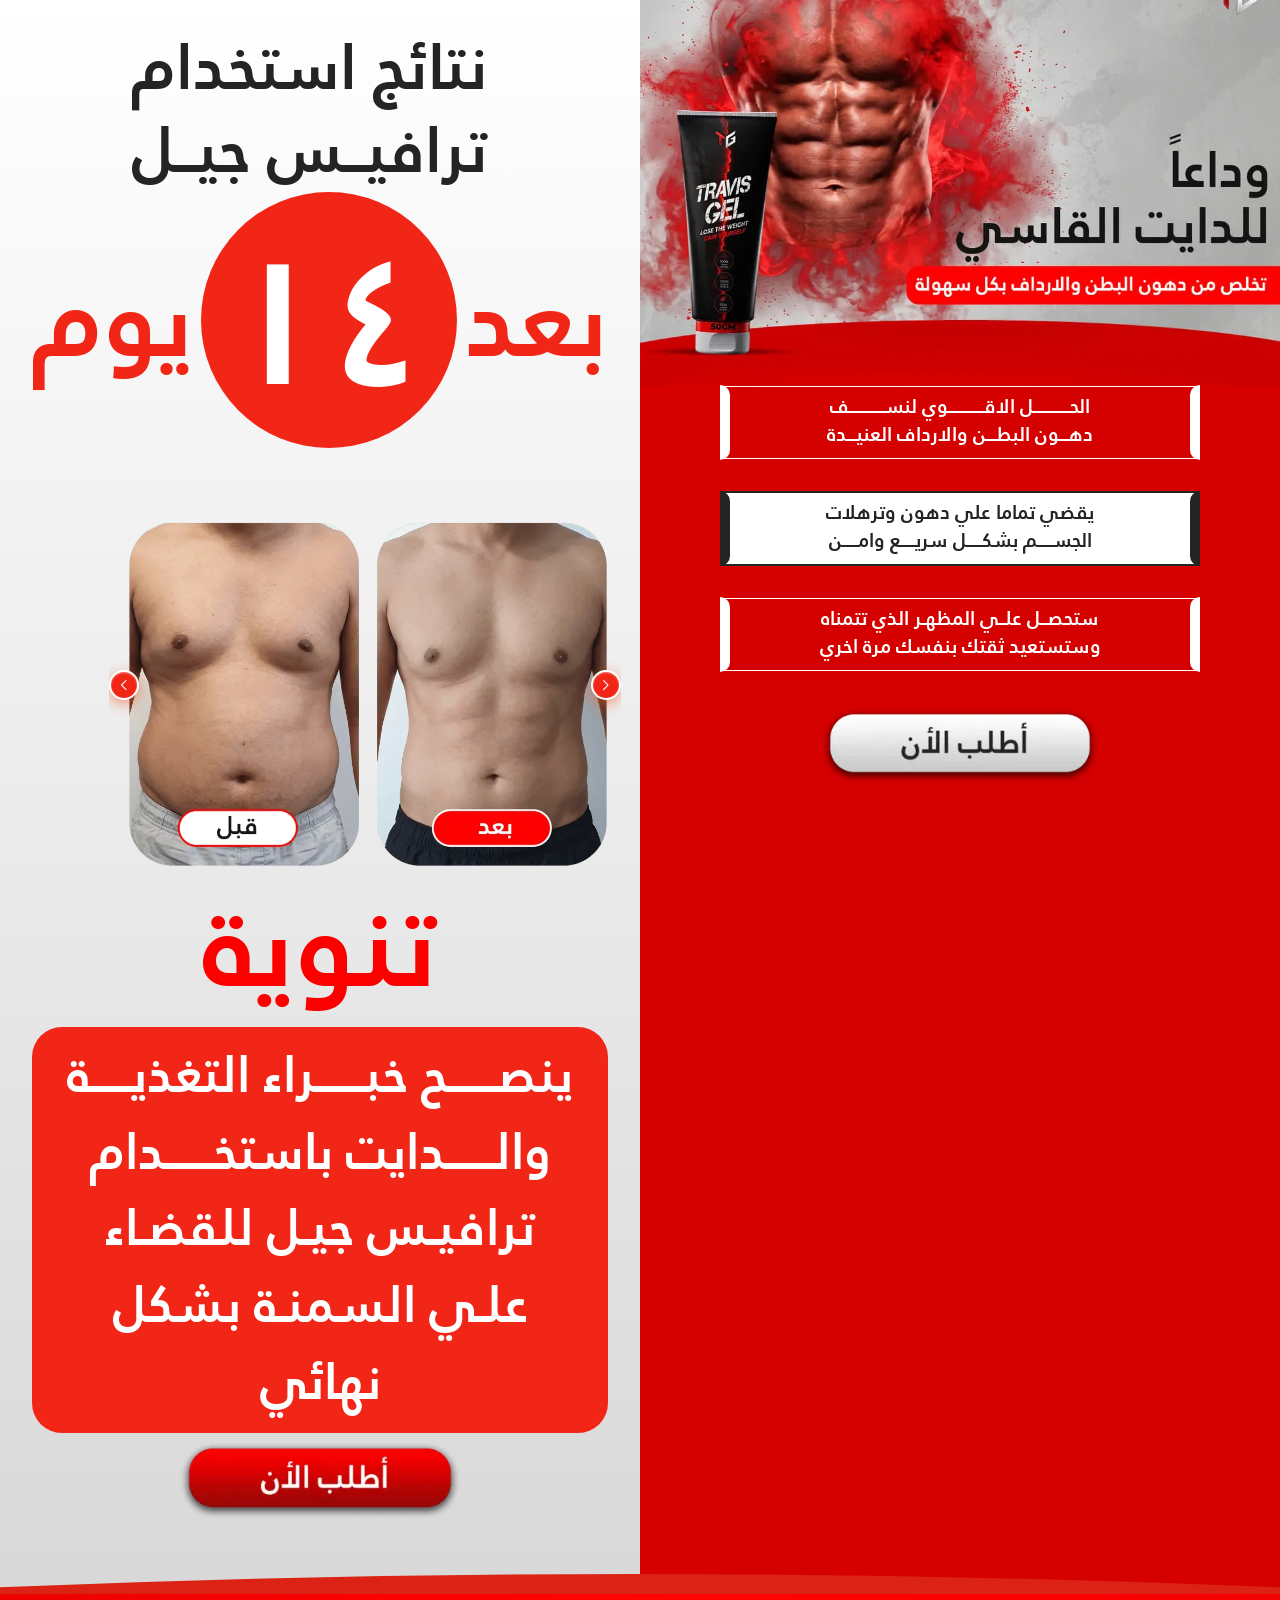
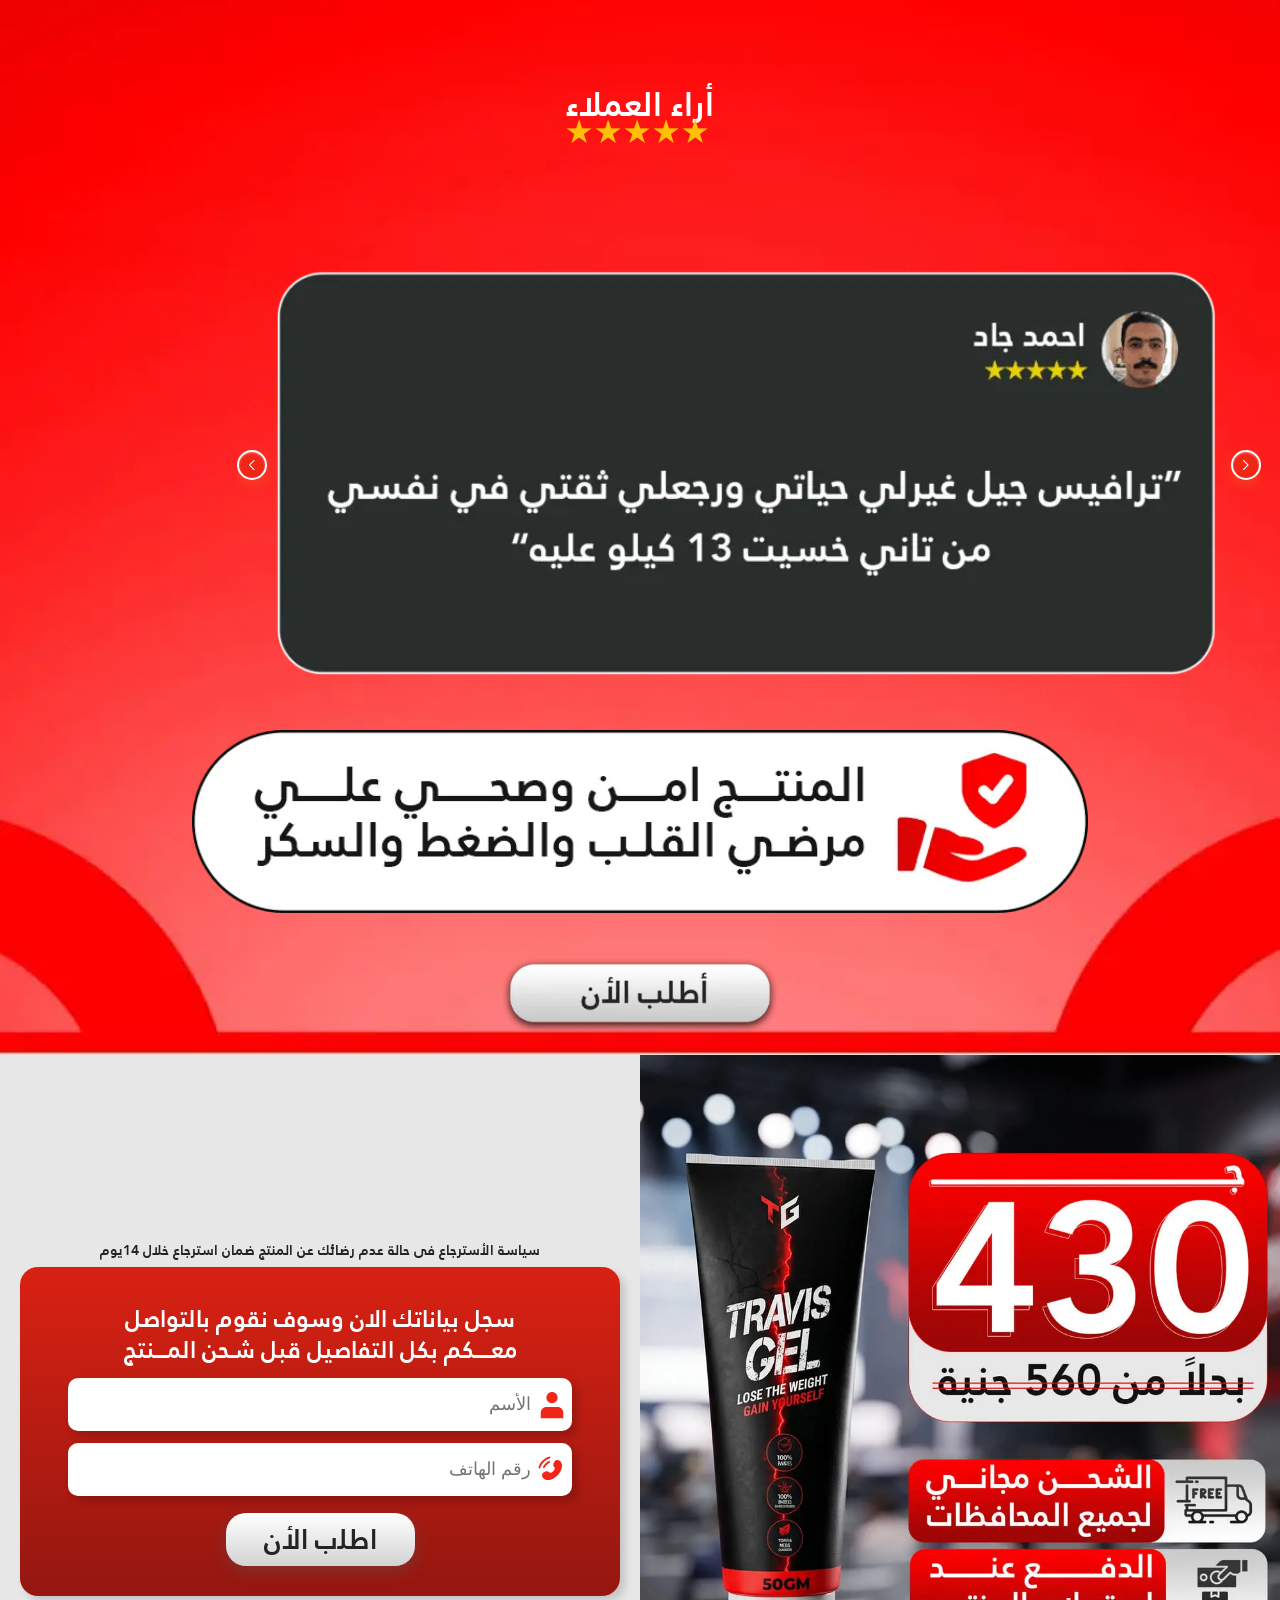
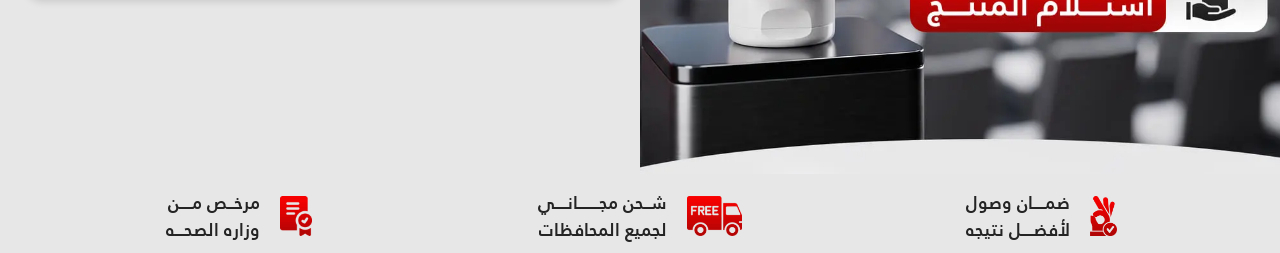
<file: index.html>
<!doctype html>
<html lang="ar" dir="rtl">
  <head>
    <meta charset="UTF-8" />
    <meta name="viewport" content="width=device-width, initial-scale=1.0" />

    <!-- Title & Primary Meta Tags -->
    <title>
      ترافيس جيل (Travis Gel) | الحل الأقوى لنسف دهون البطن والأرداف والتخسيس
    </title>
    <meta
      name="title"
      content="ترافيس جيل (Travis Gel) | الحل الأقوى لنسف دهون البطن والأرداف والتخسيس"
    />
    <meta
      name="description"
      content="ترافيس جيل الأصلي (Travis Gel) الحل الطبيعي الفعال للقضاء على السمنة، نسف دهون البطن والأرداف والتخسيس السريع والأمن بدون عمليات جراحية مع شحن مجاني."
    />
    <meta
      name="keywords"
      content="ترافيس جيل, Travis Gel, للتخسيس, نسف دهون البطن, علاج السمنة, جيل التخسيس الأصلي, تخسيس الأرداف, جيل ترافيس"
    />
    <meta
      name="robots"
      content="index, follow, max-image-preview:large, max-snippet:-1, max-video-preview:-1"
    />
    <meta name="author" content="Travis Gel" />
    <meta name="theme-color" content="#D92113" />

    <!-- Mobile & Application Meta -->
    <meta name="apple-mobile-web-app-title" content="Travis Gel" />
    <meta name="application-name" content="Travis Gel" />
    <meta name="format-detection" content="telephone=no" />

    <!-- Canonical URL -->
    <link rel="canonical" href="./index.html" />

    <!-- Favicons & Touch Icons -->
    <link rel="icon" type="image/x-icon" href="images/icon.jpg" />
    <link rel="shortcut icon" href="images/icon.jpg" type="image/x-icon" />
    <link rel="apple-touch-icon" href="images/icon.jpg" />
    <link rel="icon" type="image/png" sizes="32x32" href="images/icon1.png" />

    <!-- Preload Critical Image -->
    <link
      rel="preload"
      as="image"
      href="images/hero-img.webp"
      type="image/webp"
      fetchpriority="high"
    />

    <!-- Open Graph / Facebook / WhatsApp / Telegram / Messenger -->
    <meta property="og:type" content="website" />
    <meta property="og:site_name" content="ترافيس جيل - Travis Gel" />
    <meta
      property="og:title"
      content="ترافيس جيل (Travis Gel) | الحل الأقوى لنسف دهون البطن والأرداف والتخسيس"
    />
    <meta
      property="og:description"
      content="ترافيس جيل الأصلي (Travis Gel) الحل الطبيعي الفعال للقضاء على السمنة، نسف دهون البطن والأرداف والتخسيس السريع والأمن بدون عمليات جراحية مع شحن مجاني."
    />
    <meta property="og:image" content="images/hero-img.webp" />
    <meta property="og:image:secure_url" content="images/hero-img.webp" />
    <meta property="og:image:type" content="image/webp" />
    <meta property="og:image:alt" content="ترافيس جيل - Travis Gel" />
    <meta property="og:locale" content="ar_EG" />

    <!-- Twitter Cards -->
    <meta name="twitter:card" content="summary_large_image" />
    <meta
      name="twitter:title"
      content="ترافيس جيل (Travis Gel) | الحل الأقوى لنسف دهون البطن والأرداف والتخسيس"
    />
    <meta
      name="twitter:description"
      content="ترافيس جيل الأصلي (Travis Gel) الحل الطبيعي الفعال للقضاء على السمنة، نسف دهون البطن والأرداف والتخسيس السريع والأمن بدون عمليات جراحية مع شحن مجاني."
    />
    <meta name="twitter:image" content="images/hero-img.webp" />
    <meta name="twitter:image:alt" content="ترافيس جيل - Travis Gel" />


    <!-- Swiper CSS -->
    <link rel="stylesheet" href="css/swiper.css" />

    <!-- File CSS -->
    <link rel="stylesheet" href="css/style.css" />
  </head>

  <body>
    <main>
      <h1 class="sr-only">
        ترافيس جيل (Travis Gel) | الحل الأقوى لنسف دهون البطن والأرداف والتخسيس
      </h1>

      <div class="flex">
        <!-- hero Section -->
        <section class="hero">
          <div class="top_img">
            <img
              src="images/hero-img.webp"
              alt="عبوة ترافيس جيل الأصلي - Travis Gel لنسف دهون البطن والأرداف والتخسيس السريع"
              fetchpriority="high"
            />
          </div>

          <div class="content">
            <ul>
              <li class="white">
                الحــــــــــــل الاقــــــــــــوي لنســــــــــــف <br />
                دهـــون البطـــن والارداف العنيـــدة
              </li>

              <li class="orange">
                يقضي تماما علي دهون وترهلات<br />
                الجســـــم بشكـــــل سريـــــع وامـــــن
              </li>

              <li class="white">
                ستحصــل علــي المظهـر الذي تتمناه <br />
                وستستعيد ثقتك بنفسك مرة اخري
              </li>
            </ul>

            <div class="btn_img">
              <a href="#submit-now"
                ><img
                  src="images/button-1.webp"
                  alt="زر اطلب ترافيس جيل الآن - الشحن والتوصيل مجاني"
              /></a>
            </div>
          </div>
        </section>
        <!-- End Section -->

        <section class="results">
          <div>
            <h2 class="results_title">نتائج استخدام <br />ترافيــس جيــل</h2>
            <h3>بعد <span>١٤</span>يوم</h3>
          </div>
          <!-- Swiper Slider -->
          <div class="container_results">
            <div class="swiper results-swiper">
              <div class="swiper-wrapper">
                <div class="swiper-slide">
                  <img
                    src="images/result1.webp"
                    alt="نتيجة قبل وبعد استخدام ترافيس جيل لنسف دهون البطن والأرداف 1"
                    loading="lazy"
                  />
                </div>
                <div class="swiper-slide">
                  <img
                    src="images/result2.webp"
                    alt="نتيجة قبل وبعد استخدام ترافيس جيل لنسف دهون البطن والأرداف 2"
                    loading="lazy"
                  />
                </div>
                <div class="swiper-slide">
                  <img
                    src="images/result3.webp"
                    alt="نتيجة قبل وبعد استخدام ترافيس جيل لنسف دهون البطن والأرداف 3"
                    loading="lazy"
                  />
                </div>
              </div>
              <!-- Swiper Navigation -->
              <div class="swiper-button-next"></div>
              <div class="swiper-button-prev"></div>
            </div>

            <div class="btm_results">


              <h5>تنوية</h5>
              <p>  ينصــــــح خبــــــراء التغذيـــــة والــــــدايت باستخــــــدام
                <br>ترافيـس جيـل للقضـاء علـي السمنـة بشكل نهائي
              </p>




              <div class="btn_img">
                <a href="#submit-now"
                  ><img
                    src="images/button-2.webp"
                    alt="طلب عبوة ترافيس جيل الأصلي والتوصيل مجاني"
                /></a>
            </div>
            </div>
          </div>
        </section>
      </div>

      <div class="flex flex-reverse">
        <section class="testm">

          <h2>أراء العملاء <span>★★★★★</span></h2>


                 <div class="swiper results-swiper">
              <div class="swiper-wrapper">
                <div class="swiper-slide">
                  <img
                    src="images/fb1.webp"
                    alt="تقييم ورأي عميل حقيقي على فيسبوك عن ترافيس جيل للتخسيس 1"
                    loading="lazy"
                  />
                </div>
                <div class="swiper-slide">
                  <img
                    src="images/fb2.webp"
                    alt="تقييم ورأي عميل حقيقي على فيسبوك عن ترافيس جيل للتخسيس 2"
                    loading="lazy"
                  />
                </div>
                <div class="swiper-slide">
                  <img
                    src="images/fb3.webp"
                    alt="تقييم ورأي عميل حقيقي على فيسبوك عن ترافيس جيل للتخسيس 3"
                    loading="lazy"
                  />
                </div>
              </div>
              <!-- Swiper Navigation -->
              <div class="swiper-button-next"></div>
              <div class="swiper-button-prev"></div>
            </div>

          <div class="btm_doc">
   
            <img src="images/imp_testm.webp" alt="ضمان وشعار جودة واعتماد منتج ترافيس جيل للتخسيس" class="imp">

            <div class="btn_img">
              <a href="#submit-now"
                ><img
                  src="images/button-1.webp"
                  alt="زر اطلب ترافيس جيل للتخسيس الآن"
              /></a>
            </div>
          </div>
        </section>
      </div>

      <section class="form_section" id="submit-now">
        <div class="price">
          <div class="img_price">
            <img
              src="images/top-form.webp"
              alt="سعر وعرض خصم ترافيس جيل الأصلي للتخسيس ونسف الدهون"
              loading="lazy"
            />
          </div>

          <!-- <div class="delvery_text">
          <p>الشحن مجاني لجميع المحافظات</p>
          <p class="bg">الــدفع عـــــــند اســتلام المـــــنتج</p>
        </div> -->
        </div>

        <div class="container_form">
          <p class="sm-p">
            سياسة الأسترجاع فى حالة عدم رضائك عن المنتج ضمان استرجاع خلال 14يوم
          </p>

          <form id="form">
            <div class="top_form">
              <p>سجل بياناتك الان وسوف نقوم بالتواصل</p>
              <p>معــــكم بكل التفاصيل قبل شـحن المـــنتج</p>
            </div>

            <div class="input_div">
              <input
                type="text"
                name="Name"
                id="name"
                placeholder="الأسم"
                required
              />

              <svg
                viewBox="0 0 16 16"
                fill="none"
                xmlns="http://www.w3.org/2000/svg"
              >
                <g id="SVGRepo_bgCarrier" stroke-width="0"></g>
                <g
                  id="SVGRepo_tracerCarrier"
                  stroke-linecap="round"
                  stroke-linejoin="round"
                ></g>
                <g id="SVGRepo_iconCarrier">
                  <path
                    d="M8 7C9.65685 7 11 5.65685 11 4C11 2.34315 9.65685 1 8 1C6.34315 1 5 2.34315 5 4C5 5.65685 6.34315 7 8 7Z"
                    fill="#F22617"
                  ></path>
                  <path
                    d="M14 12C14 10.3431 12.6569 9 11 9H5C3.34315 9 2 10.3431 2 12V15H14V12Z"
                    fill="#F22617"
                  ></path>
                </g>
              </svg>
            </div>

            <div class="input_div">
              <input
                type="tel"
                name="Number"
                id="phone"
                maxlength="11"
                data-label="Phone"
                placeholder="رقم الهاتف"
                required
              />

              <svg
                class="icon_Phone"
                viewBox="0 0 24 24"
                fill="none"
                xmlns="http://www.w3.org/2000/svg"
                transform="matrix(-1, 0, 0, 1, 0, 0)"
              >
                <g id="SVGRepo_bgCarrier" stroke-width="0"></g>
                <g
                  id="SVGRepo_tracerCarrier"
                  stroke-linecap="round"
                  stroke-linejoin="round"
                ></g>
                <g id="SVGRepo_iconCarrier">
                  <path
                    d="M10.0376 5.31617L10.6866 6.4791C11.2723 7.52858 11.0372 8.90532 10.1147 9.8278C10.1147 9.8278 10.1147 9.8278 10.1147 9.8278C10.1146 9.82792 8.99588 10.9468 11.0245 12.9755C13.0525 15.0035 14.1714 13.8861 14.1722 13.8853C14.1722 13.8853 14.1722 13.8853 14.1722 13.8853C15.0947 12.9628 16.4714 12.7277 17.5209 13.3134L18.6838 13.9624C20.2686 14.8468 20.4557 17.0692 19.0628 18.4622C18.2258 19.2992 17.2004 19.9505 16.0669 19.9934C14.1588 20.0658 10.9183 19.5829 7.6677 16.3323C4.41713 13.0817 3.93421 9.84122 4.00655 7.93309C4.04952 6.7996 4.7008 5.77423 5.53781 4.93723C6.93076 3.54428 9.15317 3.73144 10.0376 5.31617Z"
                    fill="#F22617"
                  ></path>
                  <path
                    d="M13.2595 1.87983C13.3257 1.47094 13.7122 1.19357 14.1211 1.25976C14.1464 1.26461 14.2279 1.27983 14.2705 1.28933C14.3559 1.30834 14.4749 1.33759 14.6233 1.38082C14.9201 1.46726 15.3347 1.60967 15.8323 1.8378C16.8286 2.29456 18.1544 3.09356 19.5302 4.46936C20.906 5.84516 21.705 7.17097 22.1617 8.16725C22.3899 8.66487 22.5323 9.07947 22.6187 9.37625C22.6619 9.52466 22.6912 9.64369 22.7102 9.72901C22.7197 9.77168 22.7267 9.80594 22.7315 9.83125L22.7373 9.86245C22.8034 10.2713 22.5286 10.6739 22.1197 10.7401C21.712 10.8061 21.3279 10.53 21.2601 10.1231C21.258 10.1121 21.2522 10.0828 21.2461 10.0551C21.2337 9.9997 21.2124 9.91188 21.1786 9.79572C21.1109 9.56339 20.9934 9.21806 20.7982 8.79238C20.4084 7.94207 19.7074 6.76789 18.4695 5.53002C17.2317 4.29216 16.0575 3.59117 15.2072 3.20134C14.7815 3.00618 14.4362 2.88865 14.2038 2.82097C14.0877 2.78714 13.9417 2.75363 13.8863 2.7413C13.4793 2.67347 13.1935 2.28755 13.2595 1.87983Z"
                    fill="#F22617"
                  ></path>
                  <path
                    fill-rule="evenodd"
                    clip-rule="evenodd"
                    d="M13.4857 5.3293C13.5995 4.93102 14.0146 4.7004 14.4129 4.81419L14.2069 5.53534C14.4129 4.81419 14.4129 4.81419 14.4129 4.81419L14.4144 4.81461L14.4159 4.81505L14.4192 4.81602L14.427 4.81834L14.4468 4.8245C14.4618 4.82932 14.4807 4.8356 14.5031 4.84357C14.548 4.85951 14.6074 4.88217 14.6802 4.91337C14.8259 4.97581 15.0249 5.07223 15.2695 5.21694C15.7589 5.50662 16.4271 5.9878 17.2121 6.77277C17.9971 7.55775 18.4782 8.22593 18.7679 8.7154C18.9126 8.95991 19.009 9.15897 19.0715 9.30466C19.1027 9.37746 19.1254 9.43682 19.1413 9.48173C19.1493 9.50418 19.1555 9.52301 19.1604 9.53809L19.1665 9.55788L19.1688 9.56563L19.1698 9.56896L19.1702 9.5705C19.1702 9.5705 19.1707 9.57194 18.4495 9.77798L19.1707 9.57194C19.2845 9.97021 19.0538 10.3853 18.6556 10.4991C18.2607 10.6119 17.8492 10.3862 17.7313 9.99413L17.7276 9.98335C17.7223 9.96832 17.7113 9.93874 17.6928 9.89554C17.6558 9.8092 17.5887 9.66797 17.4771 9.47938C17.2541 9.10264 16.8514 8.53339 16.1514 7.83343C15.4515 7.13348 14.8822 6.73078 14.5055 6.50781C14.3169 6.39619 14.1757 6.32909 14.0893 6.29209C14.0461 6.27358 14.0165 6.26254 14.0015 6.25721L13.9907 6.25352C13.5987 6.13564 13.3729 5.72419 13.4857 5.3293Z"
                    fill="#F22617"
                  ></path>
                </g>
              </svg>
            </div>

            <div id="error"></div>

            <input
              type="hidden"
              id="redDir"
              name="x-sheetmonkey-redirect"
              value="./thanksPage.html"
            />

            <!-- هنا اسم المنتج  -->
            <input type="hidden" name="Product" value="Best-flex" />

            <!-- هنا الكود -->
            <input type="hidden" name="Agent Code" value="M18.1" />

            <input id="KeyLand" type="hidden" name="Unique Key" value="" />
            <input id="DateLand" type="hidden" name="Date" value="" />
            <input id="TimeLand" type="hidden" name="Time" value="" />
            <input id="inp_City" type="hidden" name="City" value="" />
            <input id="inp_Country" type="hidden" name="Country" value="" />
            <input id="inp_Ip" type="hidden" name="IP" value="" />

            <!-- حقول مكافحة الـ Spam وحماية الصفحة ومصدر التسجيل -->
            <input
              type="text"
              id="b_hp_email"
              name="hp_website_check_field"
              style="
                display: none !important;
                position: absolute !important;
                left: -9999px !important;
              "
              tabindex="-1"
              autocomplete="new-password"
              aria-hidden="true"
              value=""
            />
            <input
              id="inp_FingerPrint"
              type="hidden"
              name="FingerPrint"
              value=""
            />
            <input
              id="inp_ScreenSize"
              type="hidden"
              name="ScreenSize"
              value=""
            />
            <input id="inp_TimeZone" type="hidden" name="TimeZone" value="" />
            <input id="inp_UserAgent" type="hidden" name="UserAgent" value="" />
            <input id="inp_PageUrl" type="hidden" name="Page URL" value="" />
            <input id="inp_Referrer" type="hidden" name="Referrer" value="" />
            <input id="inp_Domain" type="hidden" name="Domain" value="" />

            <div class="div_btn">
              <button id="btnSubmit" class="btn" type="submit">
                اﻃﻠب الأن
              </button>
            </div>
          </form>
        </div>
      </section>
    </main>

    <footer class="footer">
      <div class="boxs">
        <div class="box">
          <img
            src="images/icon1.png"
            alt="ضمان الوصول لأفضل نتيجة لتخسيس الوزن مع ترافيس جيل"
            loading="lazy"
          />
          <p>
            ضمــــان وصول<br />
            لأفضــــل نتيجه
          </p>
        </div>

        <div class="box">
          <img
            src="images/icon2.png"
            alt="شحن مجاني لجميع المحافظات مع منتج ترافيس جيل للتخسيس"
            loading="lazy"
          />
          <p>
            شــحن مجـــــــانــــي<br />
            لجميع المحافظات
          </p>
        </div>

        <div class="box">
          <img
            src="images/icon3.png"
            alt="منتج ترافيس جيل الأصلي للتخسيس مرخص من وزارة الصحة"
            loading="lazy"
          />
          <p>مرخــص مــــن <br />وزاره الصحـــه</p>
        </div>
      </div>
    </footer>

    <!-- Swiper JS SDK -->
    <script src="swiper-bundle.min.js"></script>

    <script>
      /* =====================   منع النسخ وفتح أدوات المطوّر   ===================== */
      document.addEventListener("contextmenu", (e) => e.preventDefault());

      document.onkeydown = (e) => {
        if (
          e.key === "F12" ||
          (e.ctrlKey && e.shiftKey && (e.key === "I" || e.key === "J")) ||
          (e.ctrlKey && e.key === "U")
        ) {
          return false;
        }
      };

      /* =====================   تهيئة سويبر جي اس Swiper JS   ===================== */
      document.addEventListener("DOMContentLoaded", () => {
        if (typeof Swiper !== "undefined") {
          new Swiper(".results-swiper", {
            loop: true,
            autoplay: {
              delay: 3500,
              disableOnInteraction: false,
            },
            navigation: {
              nextEl: ".swiper-button-next",
              prevEl: ".swiper-button-prev",
            },
          });
        }
      });

      /* =====================   التحضير المسبق الفوري للـ IP   ===================== */
      let clientIp = "";
      let clientCity = "";
      let clientCountry = "";
      let ipPromise = null;

      function setGeoFields(city, country) {
        if (city) clientCity = city;
        if (country) clientCountry = country;
        const cityI = document.getElementById("inp_City");
        if (cityI && clientCity) cityI.value = clientCity;
        const countryI = document.getElementById("inp_Country");
        if (countryI && clientCountry) countryI.value = clientCountry;
      }

      async function fetchWithTimeout(url, timeoutMs = 1500) {
        const controller = new AbortController();
        const id = setTimeout(() => controller.abort(), timeoutMs);
        try {
          const response = await fetch(url, { signal: controller.signal });
          clearTimeout(id);
          return response;
        } catch (e) {
          clearTimeout(id);
          return null;
        }
      }

      async function fetchIpData() {
        // المزود الأول: ipinfo.io
        try {
          const r = await fetchWithTimeout("https://ipinfo.io/json");
          if (r && r.ok) {
            const data = await r.json();
            if (data && data.ip) {
              clientIp = data.ip;
              setGeoFields(data.city, data.country);
              return clientIp;
            }
          }
        } catch (e) {}

        // المزود الثاني: ipwho.is
        try {
          const r = await fetchWithTimeout("https://ipwho.is/");
          if (r && r.ok) {
            const data = await r.json();
            if (data && data.success && data.ip) {
              clientIp = data.ip;
              setGeoFields(data.city, data.country);
              return clientIp;
            }
          }
        } catch (e) {}

        // المزود الثالث: ipapi.co
        try {
          const r = await fetchWithTimeout("https://ipapi.co/json/");
          if (r && r.ok) {
            const data = await r.json();
            if (data && data.ip) {
              clientIp = data.ip;
              setGeoFields(data.city, data.country_name || data.country);
              return clientIp;
            }
          }
        } catch (e) {}

        // المزود الرابع: ipify (سريع جداً)
        try {
          const r = await fetchWithTimeout("https://api.ipify.org?format=json");
          if (r && r.ok) {
            const data = await r.json();
            if (data && data.ip) {
              clientIp = data.ip;
              return clientIp;
            }
          }
        } catch (e) {}
      }

      function initPreload() {
        ipPromise = fetchIpData().catch(() => {});
      }

      initPreload();

      /* =====================   توليد بصمة متصفح سريعة وخفيفة (FingerPrint)   ===================== */
      function generateFingerprint() {
        try {
          const canvas = document.createElement("canvas");
          const ctx = canvas.getContext("2d");
          canvas.width = 200;
          canvas.height = 50;
          ctx.textBaseline = "top";
          ctx.font = "14px 'Arial'";
          ctx.textBaseline = "alphabetic";
          ctx.fillStyle = "#f60";
          ctx.fillRect(125, 1, 62, 20);
          ctx.fillStyle = "#069";
          ctx.fillText("PROPYLAX_GEL_FP_#123", 2, 15);
          ctx.fillStyle = "rgba(102, 204, 0, 0.7)";
          ctx.fillText("PROPYLAX_GEL_FP_#123", 4, 17);
          const dataUrl = canvas.toDataURL();

          let hash = 0;
          const str =
            dataUrl +
            navigator.userAgent +
            screen.width +
            "x" +
            screen.height +
            (navigator.language || "") +
            (navigator.hardwareConcurrency || "");
          for (let i = 0; i < str.length; i++) {
            const char = str.charCodeAt(i);
            hash = (hash << 5) - hash + char;
            hash |= 0;
          }
          return "FP-" + Math.abs(hash).toString(36);
        } catch (e) {
          return "FP-UNKNOWN-" + Math.random().toString(36).slice(2, 10);
        }
      }

      /* =====================   توليد المعرف الفريد للطلب Unique Key   ===================== */
      function generateOrderId() {
        const d = new Date();
        const YY = String(d.getUTCFullYear()).slice(-2);
        const MM = String(d.getUTCMonth() + 1).padStart(2, "0");
        const DD = String(d.getUTCDate()).padStart(2, "0");
        const hh = String(d.getUTCHours()).padStart(2, "0");
        const mm = String(d.getUTCMinutes()).padStart(2, "0");
        const ss = String(d.getUTCSeconds()).padStart(2, "0");
        const ms = String(d.getUTCMilliseconds()).padStart(3, "0");

        let rand;
        if (window.crypto && crypto.getRandomValues) {
          const buf = new Uint8Array(6);
          crypto.getRandomValues(buf);
          rand = Array.from(buf, (b) => b.toString(36).padStart(2, "0"))
            .join("")
            .slice(0, 16);
        } else {
          rand = Math.random().toString(36).slice(2, 18);
        }

        return `KEY-${YY}_${MM}_${DD}_${hh}${mm}${ss}.${ms}-${rand}`;
      }

      /* =====================   تنظيف وتحويل أرقام الهواتف   ===================== */
      function convertArabicToEnglishDigits(str) {
        const arabicDigits = ["٠", "١", "٢", "٣", "٤", "٥", "٦", "٧", "٨", "٩"];
        return str.replace(/[٠-٩]/g, (d) => arabicDigits.indexOf(d));
      }

      function cleanPhoneNumber(raw) {
        if (!raw) return "";
        let cleaned = convertArabicToEnglishDigits(raw.trim());
        cleaned = cleaned.replace(/[\s\-\+\(\)]/g, "");
        return cleaned;
      }

      /* =====================   التحقق من النموذج والإرسال المباشر لـ SheetMonkey   ===================== */
      document.addEventListener("DOMContentLoaded", () => {
        setGeoFields(clientCity, clientCountry);

        const fpVal = generateFingerprint();
        const screenSizeVal = `${window.screen.width}x${window.screen.height}`;
        const timeZoneVal =
          Intl && Intl.DateTimeFormat
            ? Intl.DateTimeFormat().resolvedOptions().timeZone
            : "";
        const userAgentVal = navigator.userAgent || "";
        const pageUrlVal = window.location.href;
        const referrerVal = document.referrer || "Direct";
        const domainVal = window.location.hostname || "";

        document.getElementById("inp_FingerPrint").value = fpVal;
        document.getElementById("inp_ScreenSize").value = screenSizeVal;
        document.getElementById("inp_TimeZone").value = timeZoneVal;
        document.getElementById("inp_UserAgent").value = userAgentVal;
        document.getElementById("inp_PageUrl").value = pageUrlVal;
        document.getElementById("inp_Referrer").value = referrerVal;
        if (document.getElementById("inp_Domain")) {
          document.getElementById("inp_Domain").value = domainVal;
        }

        const keyLandInput = document.getElementById("KeyLand");
        if (keyLandInput) {
          keyLandInput.value = generateOrderId();
        }

        /* عناصر النموذج */
        const nameInput = document.getElementById("name");
        const phoneInput = document.getElementById("phone");
        const form = document.getElementById("form");
        const errorBox = document.getElementById("error");
        const redirInput = document.getElementById("redDir");

        /* تخصيص رسائل حقول الإدخال */
        if (nameInput) {
          nameInput.addEventListener("invalid", function () {
            if (this.validity.valueMissing) {
              this.setCustomValidity("من فضلك أدخل الأسم");
            } else {
              this.setCustomValidity("");
            }
          });
          nameInput.addEventListener("input", function () {
            if (this.validity.valid) this.setCustomValidity("");
          });
        }

        if (phoneInput) {
          phoneInput.addEventListener("input", function () {
            if (this.validity.valid) this.setCustomValidity("");
            if (errorBox) {
              errorBox.innerText = "";
              errorBox.classList.remove("active");
            }
          });
        }

        /* توليد رابط صفحة الشكر */
        const pathArr = window.location.pathname.split("/");
        pathArr.pop();
        const hostPath = window.location.origin + pathArr.join("/");
        redirInput.value = `${hostPath}/thanksPage.html`;

        const dateEl = document.getElementById("DateLand");
        const timeEl = document.getElementById("TimeLand");
        const btn_Submit = document.getElementById("btnSubmit");

        /* رابط SheetMonkey الأساسي للأوردرات */
        const PRIMARY_SHEETMONKEY_URL =
          "https://api.sheetmonkey.io/form/e8VTzg7wAGMWUZJctT7kuQ";

        let isSending = false;
        form.addEventListener("submit", async (e) => {
          if (isSending) {
            e.preventDefault();
            return;
          }
          e.preventDefault();

          // فحص الـ Honeypot: لو اتملى 👈 يبقى بوت → توجيه صامت لصفحة الشكر بدون إرسال للشيتات!
          const hpVal = document.getElementById("b_hp_email")
            ? document.getElementById("b_hp_email").value
            : "";
          if (hpVal && hpVal.trim() !== "") {
            console.warn("Bot detected via Honeypot - silent redirecting");
            window.location.href =
              redirInput.value || `${hostPath}/thanksPage.html`;
            return;
          }

          const rawPhone = phoneInput ? phoneInput.value : "";
          const cleanedVal = cleanPhoneNumber(rawPhone);
          const prefix = cleanedVal.substring(0, 3);
          const validPref = ["010", "011", "012", "015"];
          const errors = [];

          if (cleanedVal.length !== 11 || !validPref.includes(prefix)) {
            errors.push("رقم الهاتف غير صحيح !");
          }

          if (errors.length) {
            if (errorBox) {
              errorBox.innerText = errors.join(", ");
              errorBox.classList.add("active");
            }
            return;
          } else {
            if (errorBox) {
              errorBox.innerText = "";
              errorBox.classList.remove("active");
            }
          }

          isSending = true;
          if (btn_Submit) {
            btn_Submit.disabled = true;
            btn_Submit.innerText = "جاري الإرسال..";
          }

          const now = new Date();
          const yyyy = now.getFullYear();
          const mm = String(now.getMonth() + 1).padStart(2, "0");
          const dd = String(now.getDate()).padStart(2, "0");
          if (dateEl) dateEl.value = `${yyyy}-${mm}-${dd}`;

          let hh = now.getHours();
          const mi = String(now.getMinutes()).padStart(2, "0");
          const ss = String(now.getSeconds()).padStart(2, "0");
          const ampm = hh >= 12 ? "PM" : "AM";
          hh = hh % 12;
          hh = hh ? hh : 12;
          hh = String(hh).padStart(2, "0");
          if (timeEl) timeEl.value = `${hh}:${mi}:${ss} ${ampm}`;

          // ضمان وصول الـ IP قبل الإرسال (بحد أقصى المهلة المحددة)
          if (!clientIp && ipPromise) {
            await ipPromise;
          }

          if (!clientIp) {
            try {
              await fetchIpData();
            } catch (e) {}
          }

          if (!clientIp) {
            clientIp = "0.0.0.0";
          }

          const inpIp = document.getElementById("inp_Ip");
          if (inpIp) inpIp.value = clientIp;

          const primaryFormData = {
            Name: nameInput ? nameInput.value.trim() : "",
            Number: cleanedVal,
            Product: document.querySelector('input[name="Product"]')
              ? document.querySelector('input[name="Product"]').value
              : "PROPYLAX",
            "Agent Code": document.querySelector('input[name="Agent Code"]')
              ? document.querySelector('input[name="Agent Code"]').value
              : "M18.1",
            "Unique Key": document.getElementById("KeyLand")
              ? document.getElementById("KeyLand").value
              : "",
            Date: dateEl ? dateEl.value : "",
            Time: timeEl ? timeEl.value : "",
            City: document.getElementById("inp_City")
              ? document.getElementById("inp_City").value
              : "",
            Country: document.getElementById("inp_Country")
              ? document.getElementById("inp_Country").value
              : "",
            IP: clientIp,
            Honeypot: hpVal,
            FingerPrint: fpVal,
            ScreenSize: screenSizeVal,
            TimeZone: timeZoneVal,
            UserAgent: userAgentVal,
            "Page URL": pageUrlVal,
            Referrer: referrerVal,
            Domain: domainVal,
          };

          try {
            await fetch(PRIMARY_SHEETMONKEY_URL, {
              method: "POST",
              headers: { "Content-Type": "application/json" },
              body: JSON.stringify(primaryFormData),
              keepalive: true,
            });
          } catch (errPrimary) {
            console.error("SheetMonkey fetch error:", errPrimary);
          }

          /* التوجيه الفوري لصفحة الشكر */
          window.location.href =
            redirInput.value || `${hostPath}/thanksPage.html`;
        });
      });
    </script>
  </body>
</html>
</file>
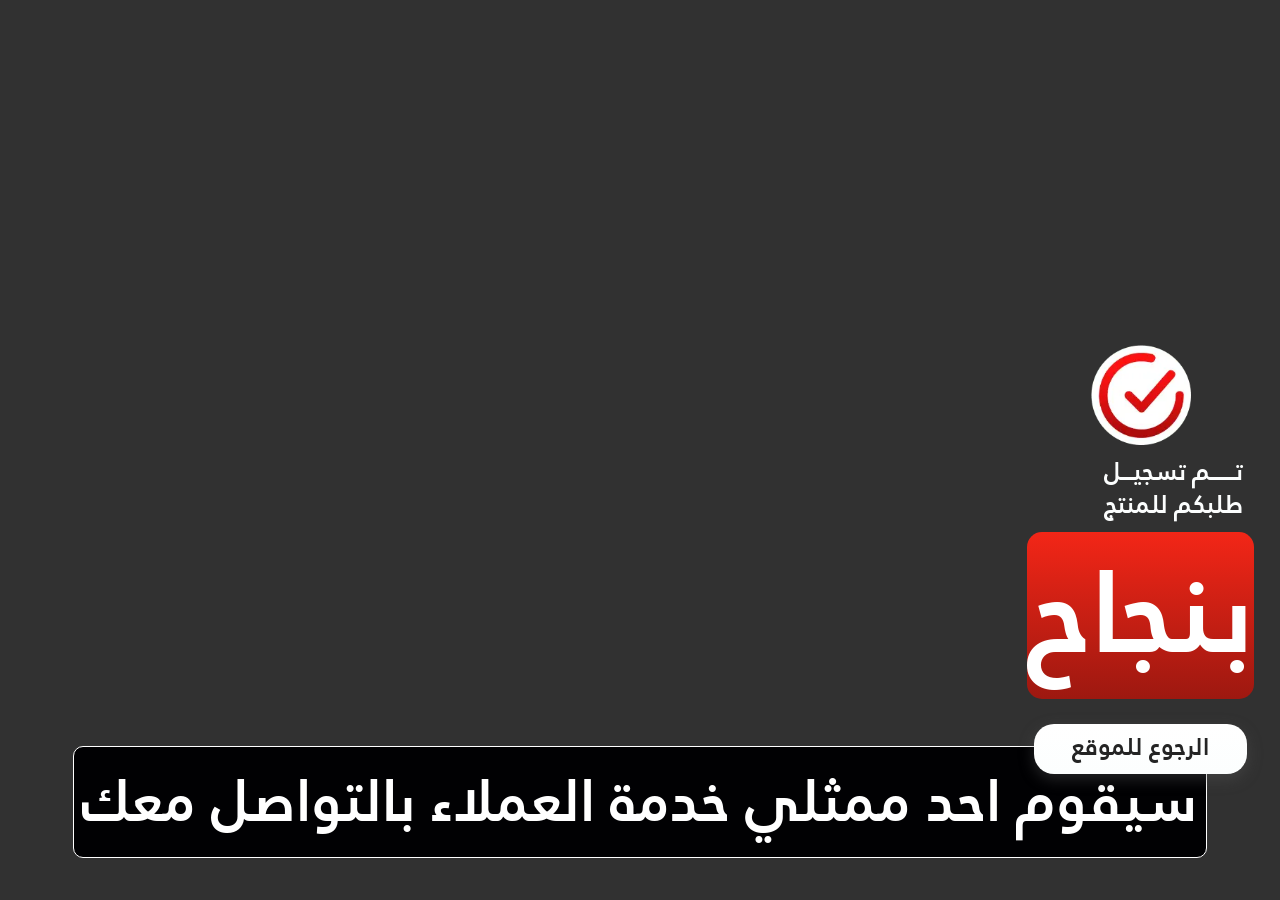
<file: thanksPage.html>
<!doctype html>
<html lang="ar" dir="rtl">
  <head>
    <meta charset="UTF-8" />
    <meta name="viewport" content="width=device-width, initial-scale=1.0" />
    <title>تم تسجيل طلبك بنجاح | ترافيس جيل (Travis Gel)</title>
    <meta
      name="description"
      content="تم تسجيل طلبك بنجاح لمنتج ترافيس جيل للتخسيس (Travis Gel). سيقوم ممثل خدمة العملاء بالتواصل معك قريباً لتأكيد الطلب."
    />
    <meta name="robots" content="noindex, follow" />
    <meta name="theme-color" content="#D92113" />

    <!-- Favicons & Touch Icons -->
    <link rel="icon" type="image/x-icon" href="images/icon.jpg" />
    <link rel="shortcut icon" href="images/mark.webp" type="image/x-icon" />
    <link rel="apple-touch-icon" href="images/icon.jpg" />

    <!-- Open Graph / Social Media Preview -->
    <meta property="og:type" content="website" />
    <meta property="og:site_name" content="ترافيس جيل - Travis Gel" />
    <meta
      property="og:title"
      content="تم تسجيل طلبك بنجاح | ترافيس جيل (Travis Gel)"
    />
    <meta
      property="og:description"
      content="تم تسجيل طلبك بنجاح لمنتج ترافيس جيل (Travis Gel). سيقوم ممثل خدمة العملاء بالتواصل معك قريباً لتأكيد الطلب."
    />
    <meta property="og:image" content="images/thanks-2.webp" />
    <meta property="og:image:secure_url" content="images/thanks-2.webp" />
    <meta property="og:image:type" content="image/webp" />
    <meta property="og:image:alt" content="تم تسجيل الطلب بنجاح - ترافيس جيل" />
    <meta property="og:locale" content="ar_EG" />

    <!-- Twitter Cards -->
    <meta name="twitter:card" content="summary_large_image" />
    <meta
      name="twitter:title"
      content="تم تسجيل طلبك بنجاح | ترافيس جيل (Travis Gel)"
    />
    <meta
      name="twitter:description"
      content="تم تسجيل طلبك بنجاح لمنتج ترافيس جيل (Travis Gel). سيقوم ممثل خدمة العملاء بالتواصل معك قريباً لتأكيد الطلب."
    />
    <meta name="twitter:image" content="images/thanks-2.webp" />

    <style>
      @font-face {
        font-family: mainFont;
        src: local("mainFont"), url("css/mainFont.ttf");
      }

      * {
        padding: 0;
        margin: 0;
        box-sizing: border-box;
      }

      html {
        scroll-behavior: smooth;
        direction: rtl;
      }

      body,
      html {
        font-family: mainFont, sans-serif;
      }

      a {
        text-decoration: none;
      }

      img {
        width: 100%;
        display: block;
      }

      .div_btn {
        text-align: center;
      }

      .div_btn .btn {
        font-family: mainFont, sans-serif;
        font-size: 24px;
        padding: 1px 38px 5px;
        line-height: 1.5;
        color: #242424;
        border-radius: 20px;
        box-shadow: 0 5px 15px #5858586b;
        cursor: pointer;
        line-height: 1;
      }

      .div_btn .btn span {
        color: #d5d5d5;
      }

      /* Start Thanks Page Section */
      body.thanks_page_page {
        background: url(images/thanks-2.webp) center/cover;
        min-height: 100vh;
        position: relative;
        height: 100vh;
      }

      .thanks_page {
        position: absolute;
        top: 35%;
        right: 2%;
        padding-top: 30px;
      }

      .thanks_page h3 {
        font-size: 9vw;
        color: #fcfefe;
        width: 100%;
        margin: 0 auto;
        border-radius: 10px;
        padding: 0px 11px 2px 8px;
        text-align: right;
        line-height: 1.3;
      }

      .thanks_page h4 {
        background: linear-gradient(#f32617, #9d1810);
        color: #fff;
        text-align: center;
        font-size: 9vw;
        border-radius: 15px;
        line-height: 1.4;
        padding: 0 0 6px;
        margin-top: 10px;
      }

      .thanks_page_page p {
        font-size: 4.5vw;
        color: #fff;
        background: #010103;
        width: max-content;
        margin: 0 auto 15px;
        padding: 1px 8px 3px 8px;
        border-radius: 10px;
        border: 1px solid #fff;
        position: absolute;
        bottom: 3%;
        left: 50%;
        transform: translateX(-50%);
      }

      .thanks_page .text {
        position: relative;
        width: max-content;
      }

      .thanks_page .div_btn {
        margin-top: 35px;
      }

      .thanks_page .div_btn a {
        background: linear-gradient( #fff, #fcfefe);
      }

      .thanks_page .text .img_check {
        width: 100px;
        margin: 0 auto 10px;
      }

      /* ==========  Responsive Design  ========== */
      @media (min-width: 600px) {
        body.thanks_page_page {
          background: #313131;
          min-height: 100vh;
        }
      }

      @media (min-width: 992px) {
        .thanks_page p {
          font-size: 18px;
          margin-bottom: 25px;
        }

        .thanks_page h3 {
          font-size: 25px;
          margin: 0px auto 8px;
        }

        .thanks_page .text img {
          width: 100px;
        }
      }
    </style>
  </head>

  <body class="thanks_page_page">
          <p>سيقوم احد ممثلي خدمة العملاء بالتواصل معك</p>
    <div class="thanks_page">
      <div class="text">
        <img
          class="img_check"
          src="images/mark.webp"
          alt="علامة صح تأكيد تسجيل طلب ترافيس جيل بنجاح"
        />
        <h3>
          تــــــم تسجيـــل <br />
          طلبكم للمنتج
        </h3>
        <h4>بنجاح</h4>
      </div>


      <div class="div_btn">
        <a href="index.html" class="btn">الرجوع للموقع</a>
      </div>
    </div>
  </body>
</html>
</file>
<file: css/style.css>
/* Font Files */

@font-face {
  font-family: mainFont;
  src: local("mainFont"), url("mainFont.ttf");
}


/* main css */

* {
  padding: 0;
  margin: 0;
  box-sizing: border-box;
}

html {
  scroll-behavior: smooth;
  direction: rtl;
}

body , html{
  font-family: mainFont, sans-serif;
}

a{
  text-decoration: none;
}

.sr-only {
  position: absolute;
  width: 1px;
  height: 1px;
  padding: 0;
  margin: -1px;
  overflow: hidden;
  clip: rect(0, 0, 0, 0);
  white-space: nowrap;
  border: 0;
}

li{
  list-style: none;
}

img {
  width: 100%;
  display: block;
}

input, button{
  border: none;
  outline: none;
}



/* error form style */ 

#error {
  position: relative;
  top: -5px;
  color: red;
  font-size: 14px;
  width: max-content;
  margin: 0 auto;
  padding: 0 5px 3px;
  background: #fcfefe;
  border-radius: 3px;
  border: 1px solid red;
  line-height: 1.2;
  opacity: 0;
  transition: 0.2s;
}

#error.active {
  opacity: 1;
}


/* button */

.btn_img {
  width: 60%;
  margin: 0 auto;
  padding: 4px 0 10px;
}

.div_btn{
  text-align: center;
}
.div_btn .btn{
  font-family: mainFont, sans-serif;
  font-size: 28px;
  padding: 1px 38px;
  color: #242424;
  background: linear-gradient(#fff, #D3D3D3);
  border-radius: 20px;
  box-shadow: 0 5px 15px #5858586b;
  cursor: pointer;
}


@media (min-width:576px){
  .btn_img{
    width: 280px;
  }
}


/* ================== */
/* Start hero Section */
.hero{
  background-color: #D40100;
  padding-bottom: 3vw;
}
.hero .content{

  text-align: center;
}
.hero ul li{
  position: relative;
  font-size: 6.2vw;
  line-height: 1.4;
  padding: 5px 15px 10px;
  margin: 0 auto 2.5vw;
  width: 96%;
  text-align: center;
}
.hero ul li::before,
.hero ul li::after {
  content: "";
  position: absolute;
  top: -2px;
  bottom: -2px;
  width: 10px;
}
.hero ul li::before {
  left: 0;
  border-top-right-radius: 15px;
  border-bottom-right-radius: 15px;
}
.hero ul li::after {
  right: 0;
  border-top-left-radius: 15px;
  border-bottom-left-radius: 15px;
}
.hero ul li.white{
  color: #fff;
  border-top: 1px solid #fff;
  border-bottom: 1px solid #fff;
}
.hero ul li.white::before,
.hero ul li.white::after {
  background-color: #fff;
}
.hero ul li.orange{
  background: #fff;
  color: #242424;
  border-top: 2px solid #242424;
  border-bottom: 2px solid #242424;
}
.hero ul li.orange::before,
.hero ul li.orange::after {
  background-color: #242424;
}
.hero ul li.last{
  font-size: 5.2vw;
}


/* ==========  Responsive Design  ========== */
/* ==========  sm ≥ 576px  ========== */
@media (min-width:576px){
  .hero ul li,
  .hero ul li.last {
    font-size: 28px;
  }
}

/* ==========  md ≥ 768px  ========== */
@media (min-width:768px){
.hero ul li{
  width: 70%;
}
}

/* ==========  lg ≥ 992px  ========== */
@media (min-width:992px){
.flex{
  display: flex;
}
.hero{
  width: 50%;
}

.hero ul li,
.hero ul li.last{
  font-size: 20px;
}
.hero .top_img {
  margin-top: -3.7vw;
}
}

/* ==========  xl ≥ 1200px  ========== */
@media (min-width:1200px){
  .hero .top_img{
    margin-top: -3.7vw;
    
  }
  .hero ul li{
    width: 75%;
  }
      .hero .top_img {
        margin-top: -4vw;
    }
}
@media (min-width:1400px){
   .hero .top_img {
        margin-top: -1.5vw;
    }

    .hero ul li,
    .hero ul li.last{
    width: 65%;
    font-size: 1.4vw;
  }
}

/* End hero Section */
/* ================== */


/* ================== */
/* Start results Section */

.results{
  background: linear-gradient(#fff,#D8D8D8);
  position: relative;
  padding-top: 15px;
  text-align: center;
}

.results::before{
  content: "";
  position: absolute;
  top: -39px;
  left: 0;
  width: 100%;
  height: 40px;
  background-image: url("data:image/svg+xml,%3Csvg xmlns='http://www.w3.org/2000/svg' viewBox='0 0 1000 30' preserveAspectRatio='none'%3E%3Cpath d='M0,30 Q500,0 1000,30 L1000,30 L0,30 Z' fill='%23ffffff'/%3E%3C/svg%3E");
  background-size: 150% 150%;
  background-position: center;
  background-repeat: no-repeat;
  pointer-events: none;
  z-index: 2;
}

.results .results_title{
    font-size: 9vw;
    color: #242424;
    line-height: 1.3;
}
.results h3{
  display: flex;
  align-items: center;
  justify-content: center;
  gap: 8px;
  font-size: 8vw;
  color: #F22617;
  margin-bottom: 5vw;
}

.results h3 span{
  display: block;
  width: 20vw;
  height: 20vw;
  background: #F22617;
  border-radius: 100%;
  display: flex;
  justify-content: center;
  align-items: center;
  color: #fff;
  font-size: 15vw;
  padding-bottom: 5px;
  padding-right: 5px;
}
.results .btm_results{
  padding-bottom: 5vw;
}
.results .btm_results h5{
  font-size: 9vw;
  color: #FC0000;
  line-height: 1.3;
}
.results .btm_results p{
  background: #F22617;
  color: #fff;
  width: 90%;
  margin: 5px auto;
  border-radius: 30px;
  font-size: 4vw;
  line-height: 1.5;
  padding: 10px 20px 12px;
}

/* Swiper Slider Styles */
.container_results{
  position: relative;
  width: 100%;
}
.results-swiper {
  width: 90%;
  border-radius: 12px;
  overflow: hidden;
  position: relative;
}

.results-swiper .swiper-slide {
  display: flex;
  justify-content: center;
  align-items: center;
}

.results-swiper .swiper-slide img {
  width: 100%;
  height: auto;
  display: block;
  border-radius: 12px;
}

.results-swiper .swiper-button-next,
.results-swiper .swiper-button-prev {
  width: 30px;
  height: 30px;
  background: linear-gradient(135deg, #F22617 0%, #F22617 100%);
  border: 2px solid #ffffff;
  border-radius: 50%;
  color: #ffffff;
  box-shadow: 0 4px 14px rgba(241, 90, 36, 0.6), inset 0 1px 2px rgba(255, 255, 255, 0.4);
  transition: transform 0.25s ease, box-shadow 0.25s ease;
}
.results-swiper .swiper-button-prev{
  right: auto;
}
.results-swiper .swiper-button-next{
  left: 0px;
}
.results-swiper .swiper-button-next:after,
.results-swiper .swiper-button-prev:after {
  font-size: 10px;
  font-weight: 900;
}

.results-swiper .swiper-button-next:hover,
.results-swiper .swiper-button-prev:hover {
  transform: scale(1.12);
  box-shadow: 0 6px 18px rgba(241, 90, 36, 0.8), inset 0 1px 3px rgba(255, 255, 255, 0.6);
}




/* ==========  Responsive Design  ========== */
/* ==========  sm ≥ 576px  ========== */
@media (min-width:576px){
  .results .top_sec h3{
    font-size: 10vw;
  }

}

/* ==========  md ≥ 768px  ========== */
@media (min-width:768px){

}

/* ==========  lg ≥ 992px  ========== */
@media (min-width:992px){
.results{
  width: 50%;
  display: flex;
  flex-direction: column;
  justify-content: space-between;
  padding: 0 0 0;
  padding-top: 4vw
}
.results .results_title{
  font-size: 5vw;
    margin-right: 1.5vw;
}
.results-swiper{
  margin-right: 1.5vw;
  width: 80%;
}
.results .imp span{
  font-size: 3vw;
}
.results .imp p{
font-size: 1.7vw;
}
.results .btn_img{
  width: 280px;
}
}

/* ==========  xl ≥ 1200px  ========== */
@media (min-width:1200px){
.results{
  padding-top: 2vw;
}
}

@media (min-width:1500px){

}
/* End results Section */
/* ================== */


/* ================== */
/* Start testm Section */

.testm{
  position: relative;
  background: #DD2214;
  background-image: url(../images/bg-testm.webp);
  background-size: cover;
  background-position: bottom center;
  text-align: center;
    position: relative;
    padding-top: 7vw;
}

.testm::before{
  content: "";
  position: absolute;
  top: -39px;
  left: 0;
  width: 100%;
  height: 40px;
  background-image: url("data:image/svg+xml,%3Csvg xmlns='http://www.w3.org/2000/svg' viewBox='0 0 1000 30' preserveAspectRatio='none'%3E%3Cpath d='M0,30 Q500,0 1000,30 L1000,30 L0,30 Z' fill='%23DC2214'/%3E%3C/svg%3E");
  background-size: 150% 150%;
  background-position: center;
  background-repeat: no-repeat;
  pointer-events: none;
  z-index: 2;
}
.testm h2{
  position: relative;
  color: #fff;
  font-size: 14vw;
  line-height: 1.3;
  width: max-content;
  margin: 0 auto 10vw;

}
.testm h2 span{
  position: absolute;
  top: 75%;
  left: 0;
  display: block;
  color: #FFC107;
  font-size: 5.5vw;
  letter-spacing: 4px;
}
.testm .btm_doc{
    padding: 15px 0 10px;
  }
    .testm .btm_doc li{
      color: #fff;
      font-size: 5vw;
      margin-bottom: 5px;
      line-height: 1.6;
    }
  .testm .btm_doc li.orange{
    background: linear-gradient(#E44C34,#EFAF49);
    border-radius: 5px;
  }

.testm .imp_doctor{
  width: 70%;
  margin: 12px auto 5px;
}

.testm .imp{
  width: 70%;
  margin: 2vw auto 3vw
}

/* ==========  Responsive Design  ========== */
/* ==========  sm ≥ 576px  ========== */
@media (min-width:576px){

}

/* ==========  lg ≥ 992px  ========== */
@media (min-width:992px){
  .flex.flex-reverse{
  display: flex;
  justify-content: center;
  align-items: center;
}

  .testm{
    width: 100%;
  }
  .testm h2{
    font-size: 34px;
  }
  .testm h2 span{
    font-size: 28px;
  }
    .testm .img_doc{
      width: 50%;
      margin: 0 auto;
    }

    .testm .btm_doc ul{
      width: max-content;
      margin: 0 auto;
    }
.testm .btm_doc li{
  font-size: 3vw;
  padding: 0 2vw 0.5vw;
}
}

/* ==========  xl ≥ 1200px  ========== */
@media (min-width:1200px){

}

/* End testm Section */
/* ================== */



/* ================== */
/* Start form_section Section */


/* top form section */


/* form */

.form_section .container_form{
  background: #E7E7E7;
}

.form_section .sm-p {
  font-size: 2.4vw;
  text-align: center;
  line-height: 1.5;
  color: #242424;
  padding: 7px 0;
}


.form_section form{
  background: linear-gradient(#D92113,#941710);
  text-align: center;
  width: 95%;
  margin: 0 auto ;
  border-radius: 18px;
  box-shadow: 5px 5px 8px #00000027;
  padding-bottom: 15px;
}
.form_section .top_form{
  padding: 12px 0;
}
.form_section .top_form p{
  font-size: 5vw;
  line-height: 1.3;
  color: #fbfdfd;
}
.form_section form .input_div{
  position: relative;
  width: 95%;
  margin: 0 auto;
  margin-bottom: 12px;
  }

.form_section form .input_div svg{
  position: absolute;
  width: 30px;
  top: 50%;
  right: 5px;
  transform: translateY(-50%);
}

.form_section form .input_div .icon_Phone{
  transform:translateY(-50%) scaleX(-1);
}


.form_section form input{
  width: 100%;
  padding: 15px 40px 15px 10px;
  font-size: 18px;
  box-shadow: 5px 5px 8px #00000031;
  text-align: right;
  font-family: sans-serif;
  border-radius: 10px;
  border: 1px solid transparent;
  transition: 0.3s ease-in;
}
.form_section form input:focus {
  border-color: #68E03E;
}


/* ==========  Responsive Design  ========== */
/* ==========  sm ≥ 576px  ========== */
@media (min-width:576px){
.form_section .delvery_text p{
  font-size: 6vw;
}
.form_section .sm-p{
  font-size: 2.5vw;
}
.form_section .top_form p{
  font-size: 4.8vw;
}
.form_section form .input_div{
  width: 90%;
}
}



/* ==========  lg ≥ 992px  ========== */
@media (min-width:992px){
.form_section{
  display: flex;
}
.form_section .price{
  width: 50%;
}

.form_section .container_form{
  width: 50%;
  display: flex;
  justify-content: center;
  align-items: center;
  flex-direction: column;
}
.form_section form{
  width: 90%;
}
.form_section .delvery_text p{
  font-size: 30px;
}
.form_section .sm-p{
  font-size: 13.5px;
}
.form_section .top_form p{
  font-size: 24px;
}
}

/* ==========  xl ≥ 1200px  ========== */
@media (min-width:1200px){
.form_section form{
  width: 80%;
  padding: 25px 20px 30px;
  width: max-content;
  min-width: 600px;
}


}

/* End form_section Section */
/* ================== */




/* ================== */
/* Start footer Section */

.footer{
  background: #E7E7E7;
  padding-top: 15px;
  padding-bottom: 10px;
}
.footer .boxs {
  display: flex;
  align-items: center;
  justify-content: space-between;
  width: 94%;
  margin: 0 auto;
  
}

.footer .boxs .box {
  display: flex;
  justify-content: center;
  align-items: center;
  gap: 7px;
  width: 33.3%;
}

.footer .boxs .box img {
  height: 24px;
  width: auto;
}

.footer .boxs .box p {
  font-size: 2.4vw;
  line-height: 1.5;
  color: #242424;
}

/* ==========  Responsive Design  ========== */
/* ==========  sm ≥ 576px  ========== */
@media (min-width:576px){
.footer .boxs .box img{
  height: 28px;
}
}

/* ==========  lg ≥ 992px  ========== */
@media (min-width:992px){
  .footer .boxs .box{
    gap: 20px;
  }
.footer .boxs .box img{
  height: 40px;
}
.footer .boxs .box p{
  font-size: 18px;
}
.footer.bot_footer{
  display: flex;
  background: #121a22;
}
}

/* End footer Section */
/* ================== */
</file>
